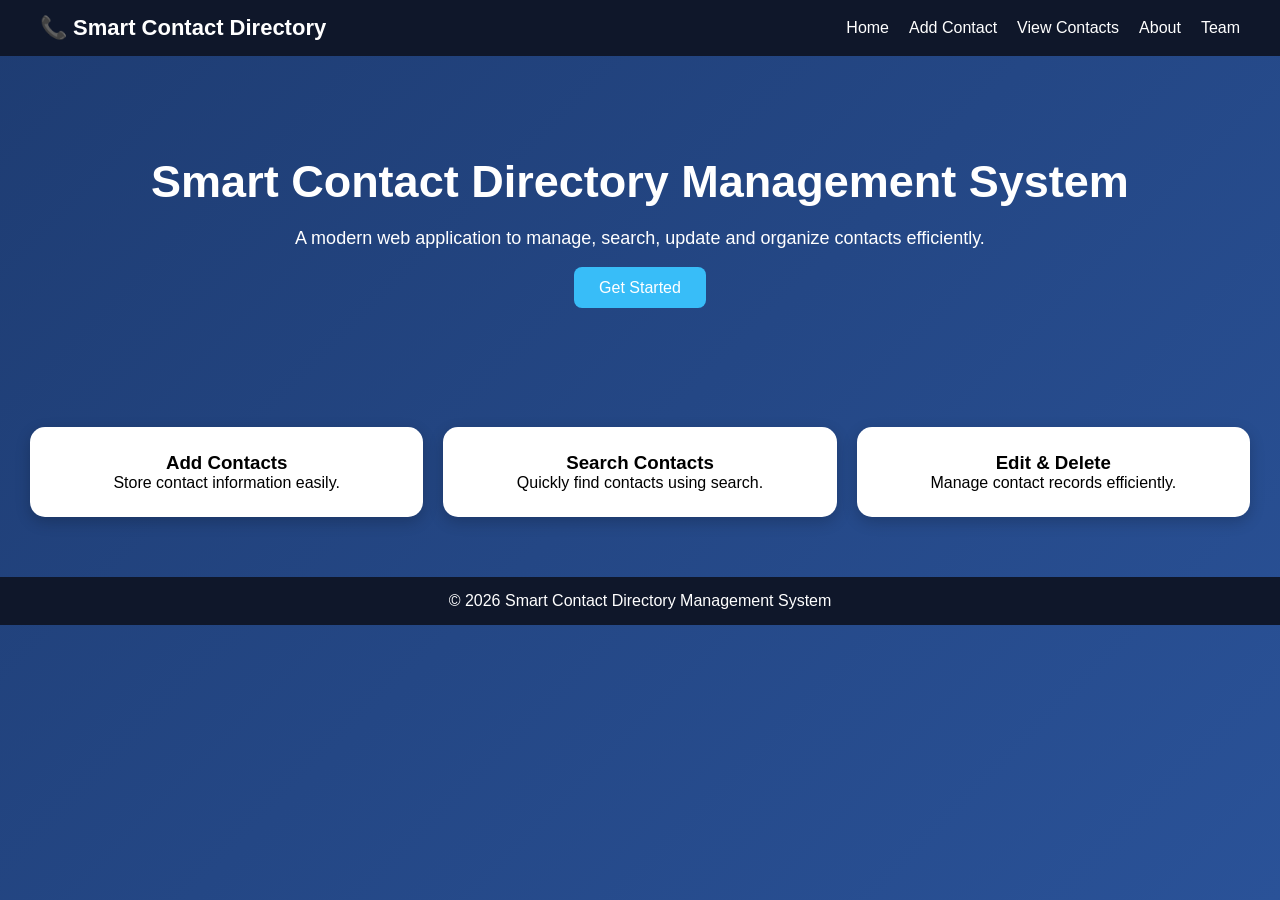
<file: index.html>
<!DOCTYPE html>
<html lang="en">
<head>
<meta charset="UTF-8">
<meta name="viewport" content="width=device-width, initial-scale=1.0">
<title>Smart Contact Directory Management System</title>
<link rel="stylesheet" href="style.css">
</head>
<body>

<nav>
    <div class="logo">📞 Smart Contact Directory</div>

    <ul>
        <li><a href="index.html">Home</a></li>
        <li><a href="add-contact.html">Add Contact</a></li>
        <li><a href="view-contacts.html">View Contacts</a></li>
        <li><a href="about.html">About</a></li>
        <li><a href="contact.html">Team</a></li>
    </ul>
</nav>

<section class="hero">

    <h1>Smart Contact Directory Management System</h1>

    <p>
        A modern web application to manage,
        search, update and organize contacts
        efficiently.
    </p>

    <a href="add-contact.html" class="btn">
        Get Started
    </a>

</section>

<section class="features">

    <div class="feature-card">
        <h3>Add Contacts</h3>
        <p>Store contact information easily.</p>
    </div>

    <div class="feature-card">
        <h3>Search Contacts</h3>
        <p>Quickly find contacts using search.</p>
    </div>

    <div class="feature-card">
        <h3>Edit & Delete</h3>
        <p>Manage contact records efficiently.</p>
    </div>

</section>

<footer>
    © 2026 Smart Contact Directory Management System
</footer>

</body>
</html>
</file>
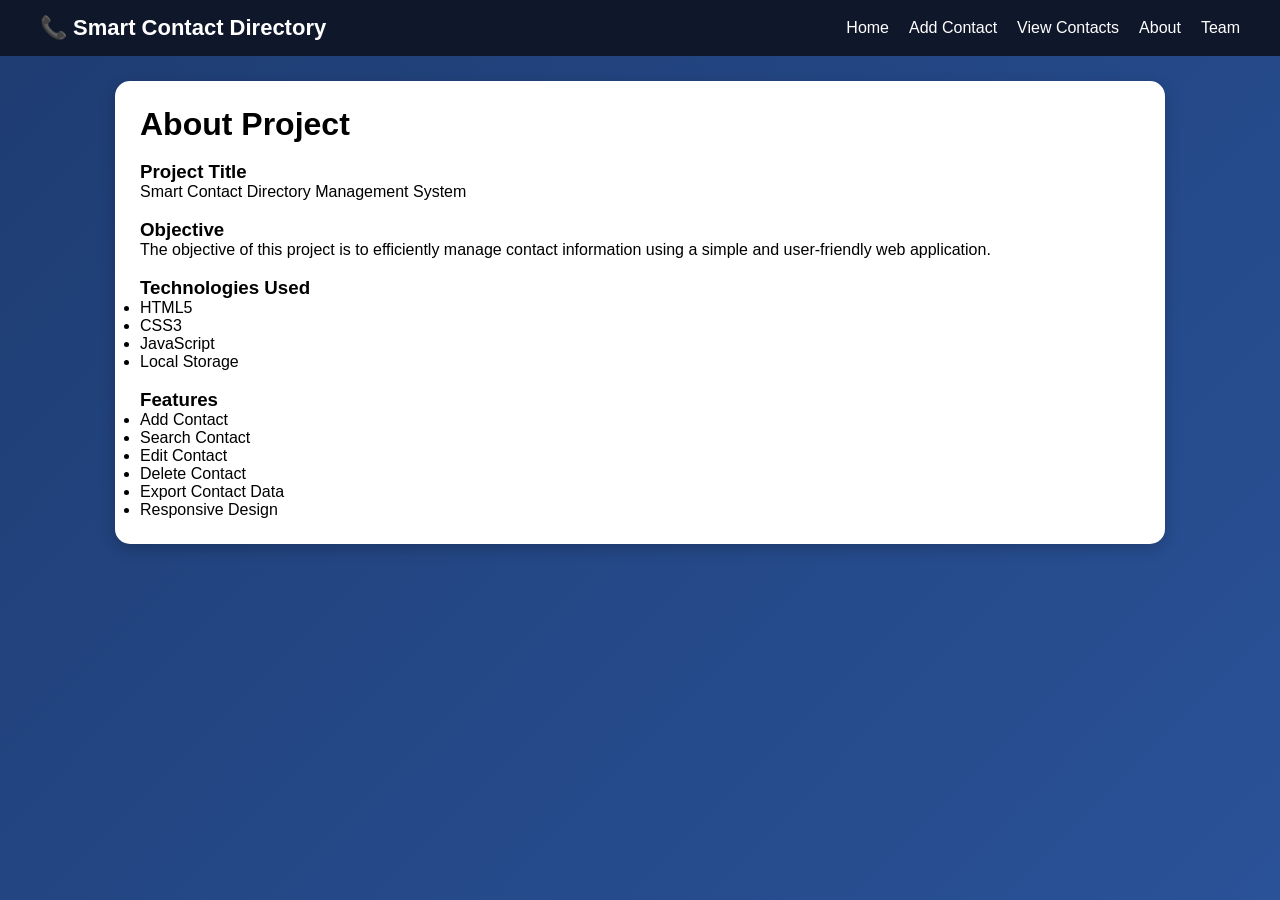
<file: about.html>
<!DOCTYPE html>
<html lang="en">
<head>
<meta charset="UTF-8">
<meta name="viewport" content="width=device-width, initial-scale=1.0">
<title>About Project</title>
<link rel="stylesheet" href="style.css">
</head>
<body>

<nav>
    <div class="logo">📞 Smart Contact Directory</div>

    <ul>
        <li><a href="index.html">Home</a></li>
        <li><a href="add-contact.html">Add Contact</a></li>
        <li><a href="view-contacts.html">View Contacts</a></li>
        <li><a href="about.html">About</a></li>
        <li><a href="contact.html">Team</a></li>
    </ul>
</nav>

<div class="container">

    <div class="card">

        <h1>About Project</h1>

        <br>

        <h3>Project Title</h3>
        <p>
            Smart Contact Directory Management System
        </p>

        <br>

        <h3>Objective</h3>
        <p>
            The objective of this project is to
            efficiently manage contact information
            using a simple and user-friendly web
            application.
        </p>

        <br>

        <h3>Technologies Used</h3>

        <ul>
            <li>HTML5</li>
            <li>CSS3</li>
            <li>JavaScript</li>
            <li>Local Storage</li>
        </ul>

        <br>

        <h3>Features</h3>

        <ul>
            <li>Add Contact</li>
            <li>Search Contact</li>
            <li>Edit Contact</li>
            <li>Delete Contact</li>
            <li>Export Contact Data</li>
            <li>Responsive Design</li>
        </ul>

    </div>

</div>

</body>
</html>
</file>
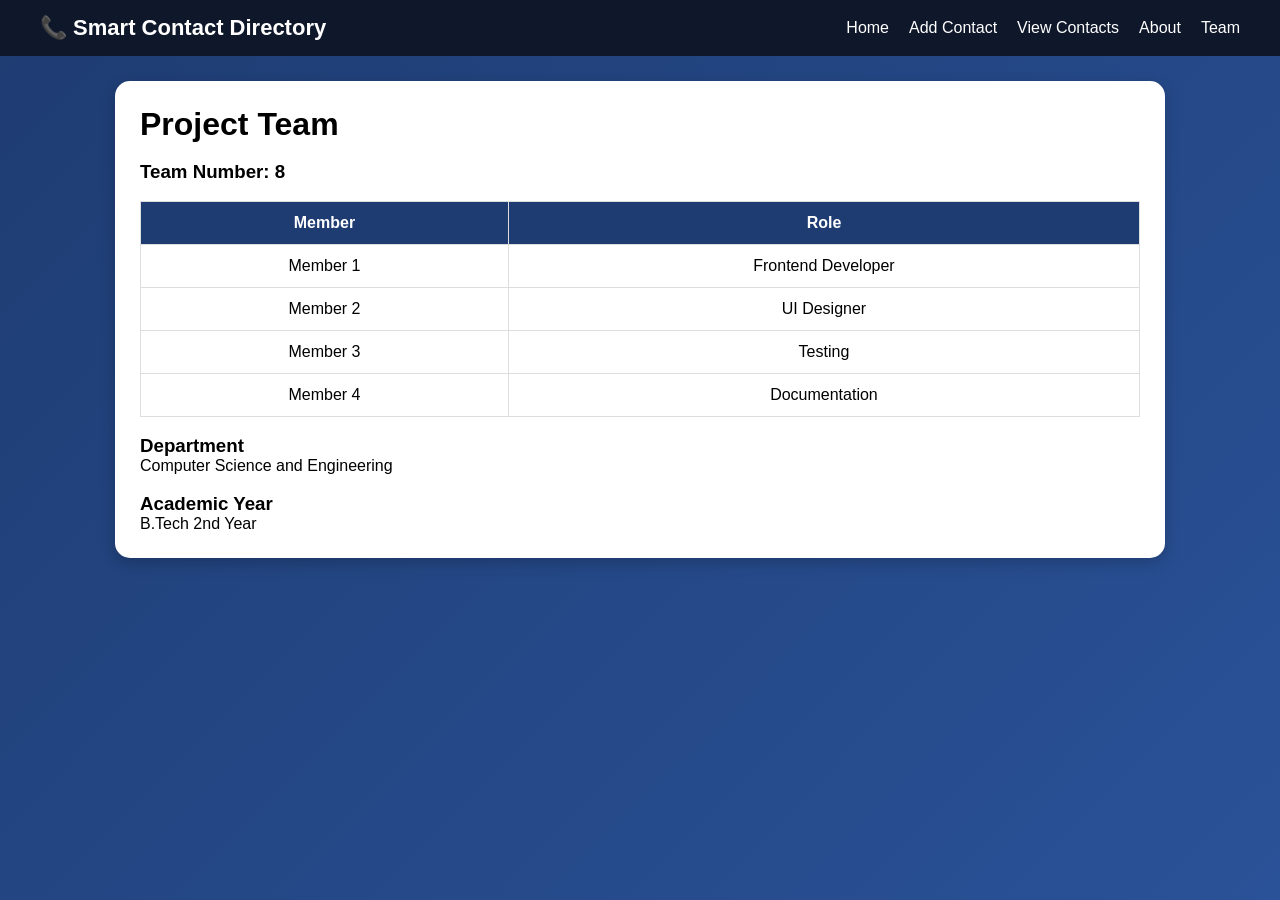
<file: contact.html>
<!DOCTYPE html>
<html lang="en">
<head>
<meta charset="UTF-8">
<meta name="viewport" content="width=device-width, initial-scale=1.0">
<title>Team Details</title>
<link rel="stylesheet" href="style.css">
</head>
<body>

<nav>
    <div class="logo">📞 Smart Contact Directory</div>

    <ul>
        <li><a href="index.html">Home</a></li>
        <li><a href="add-contact.html">Add Contact</a></li>
        <li><a href="view-contacts.html">View Contacts</a></li>
        <li><a href="about.html">About</a></li>
        <li><a href="contact.html">Team</a></li>
    </ul>
</nav>

<div class="container">

    <div class="card">

        <h1>Project Team</h1>

        <br>

        <h3>Team Number: 8</h3>

        <br>

        <table>

            <tr>
                <th>Member</th>
                <th>Role</th>
            </tr>

            <tr>
                <td>Member 1</td>
                <td>Frontend Developer</td>
            </tr>

            <tr>
                <td>Member 2</td>
                <td>UI Designer</td>
            </tr>

            <tr>
                <td>Member 3</td>
                <td>Testing</td>
            </tr>

            <tr>
                <td>Member 4</td>
                <td>Documentation</td>
            </tr>

        </table>

        <br>

        <h3>Department</h3>
        <p>Computer Science and Engineering</p>

        <br>

        <h3>Academic Year</h3>
        <p>B.Tech 2nd Year</p>

    </div>

</div>

</body>
</html>
</file>
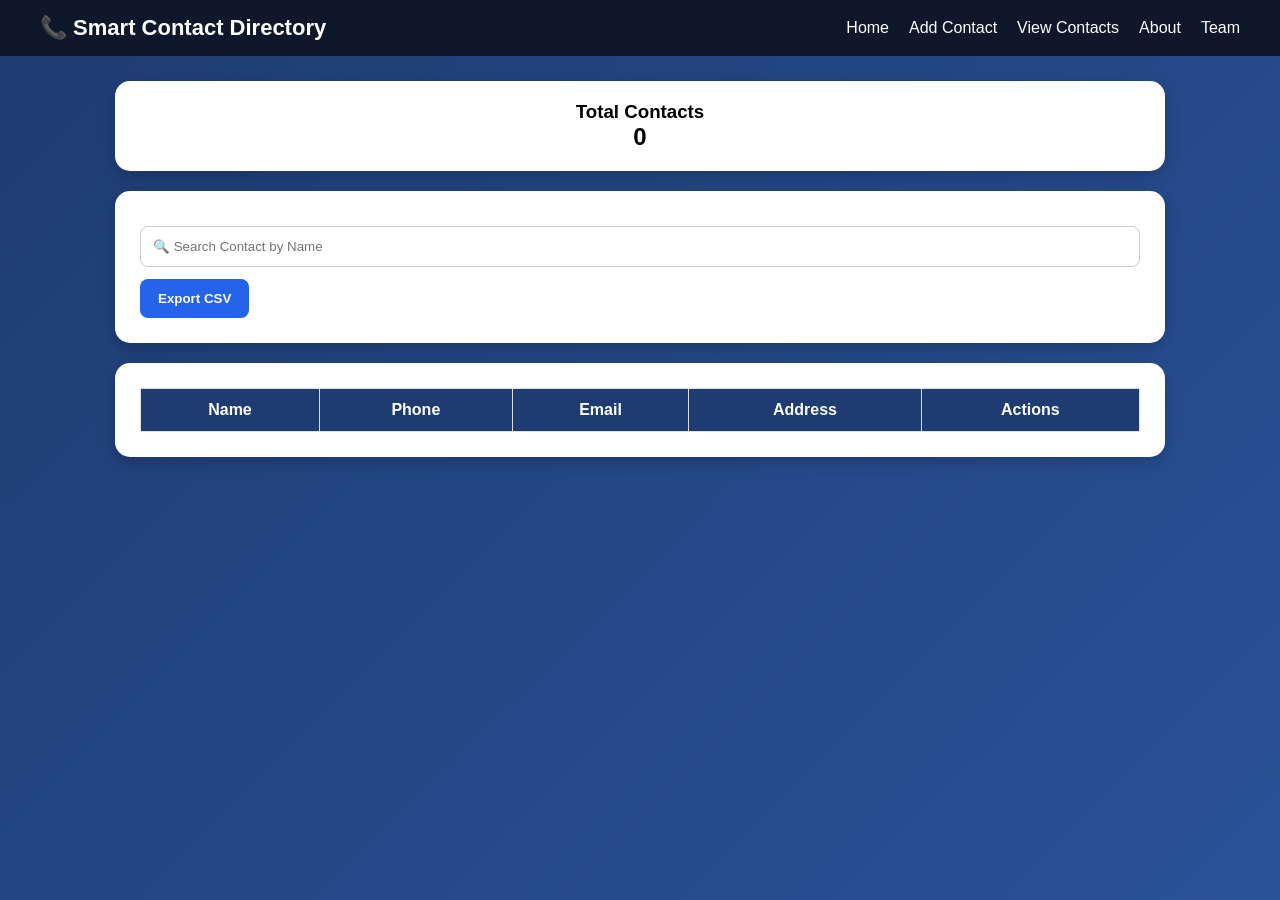
<file: view-contacts.html>
<!DOCTYPE html>
<html lang="en">
<head>
<meta charset="UTF-8">
<meta name="viewport" content="width=device-width, initial-scale=1.0">
<title>View Contacts</title>
<link rel="stylesheet" href="style.css">
</head>
<body>

<nav>
    <div class="logo">📞 Smart Contact Directory</div>

    <ul>
        <li><a href="index.html">Home</a></li>
        <li><a href="add-contact.html">Add Contact</a></li>
        <li><a href="view-contacts.html">View Contacts</a></li>
        <li><a href="about.html">About</a></li>
        <li><a href="contact.html">Team</a></li>
    </ul>
</nav>

<div class="container">

    <div class="stats">
        <div class="box">
            <h3>Total Contacts</h3>
            <h2 id="total">0</h2>
        </div>
    </div>

    <div class="card">

        <input
        type="text"
        id="searchInput"
        placeholder="🔍 Search Contact by Name"
        onkeyup="displayContacts()">

        <button
        class="export"
        onclick="exportCSV()">
        Export CSV
        </button>

    </div>

    <div class="card">

        <table>

            <thead>
                <tr>
                    <th>Name</th>
                    <th>Phone</th>
                    <th>Email</th>
                    <th>Address</th>
                    <th>Actions</th>
                </tr>
            </thead>

            <tbody id="contactTable"></tbody>

        </table>

    </div>

</div>

<script src="script.js"></script>

</body>
</html>
</file>
<file: style.css>
*{
    margin:0;
    padding:0;
    box-sizing:border-box;
    font-family:'Segoe UI',sans-serif;
}

body{
    background:linear-gradient(135deg,#1e3c72,#2a5298);
    min-height:100vh;
}

nav{
    background:#0f172a;
    display:flex;
    justify-content:space-between;
    align-items:center;
    padding:15px 40px;
}

.logo{
    color:white;
    font-size:22px;
    font-weight:bold;
}

nav ul{
    list-style:none;
    display:flex;
    gap:20px;
}

nav ul li a{
    text-decoration:none;
    color:white;
    font-weight:500;
}

nav ul li a:hover{
    color:#38bdf8;
}

.container{
    max-width:1100px;
    margin:auto;
    padding:25px;
}

.hero{
    text-align:center;
    color:white;
    padding:100px 20px;
}

.hero h1{
    font-size:45px;
    margin-bottom:20px;
}

.hero p{
    font-size:18px;
    margin-bottom:30px;
}

.btn{
    background:#38bdf8;
    color:white;
    text-decoration:none;
    padding:12px 25px;
    border-radius:8px;
}

.features{
    display:grid;
    grid-template-columns:repeat(auto-fit,minmax(250px,1fr));
    gap:20px;
    padding:30px;
}

.feature-card{
    background:white;
    padding:25px;
    border-radius:15px;
    text-align:center;
    box-shadow:0 5px 15px rgba(0,0,0,.2);
}

.card{
    background:white;
    padding:25px;
    border-radius:15px;
    margin-bottom:20px;
    box-shadow:0 5px 15px rgba(0,0,0,.2);
}

.card h2{
    margin-bottom:15px;
}

input,
textarea{
    width:100%;
    padding:12px;
    margin-top:10px;
    border:1px solid #ccc;
    border-radius:8px;
}

textarea{
    min-height:100px;
}

button{
    border:none;
    padding:12px 18px;
    border-radius:8px;
    margin-top:12px;
    margin-right:8px;
    cursor:pointer;
    color:white;
    font-weight:bold;
}

.save{
    background:#16a34a;
}

.update{
    background:#f59e0b;
}

.delete{
    background:#dc2626;
}

.export{
    background:#2563eb;
}

.stats{
    display:flex;
    gap:20px;
    margin-bottom:20px;
}

.box{
    flex:1;
    background:white;
    padding:20px;
    border-radius:15px;
    text-align:center;
    box-shadow:0 5px 15px rgba(0,0,0,.2);
}

table{
    width:100%;
    border-collapse:collapse;
}

th,td{
    border:1px solid #ddd;
    padding:12px;
    text-align:center;
}

th{
    background:#1e3c72;
    color:white;
}

.notification{
    position:fixed;
    top:20px;
    right:20px;
    background:#16a34a;
    color:white;
    padding:15px;
    border-radius:8px;
    z-index:999;
}

footer{
    background:#0f172a;
    color:white;
    text-align:center;
    padding:15px;
    margin-top:30px;
}

@media(max-width:768px){

    nav{
        flex-direction:column;
        gap:10px;
    }

    nav ul{
        flex-wrap:wrap;
        justify-content:center;
    }

    .hero h1{
        font-size:30px;
    }

    table{
        font-size:12px;
    }
}
</file>
